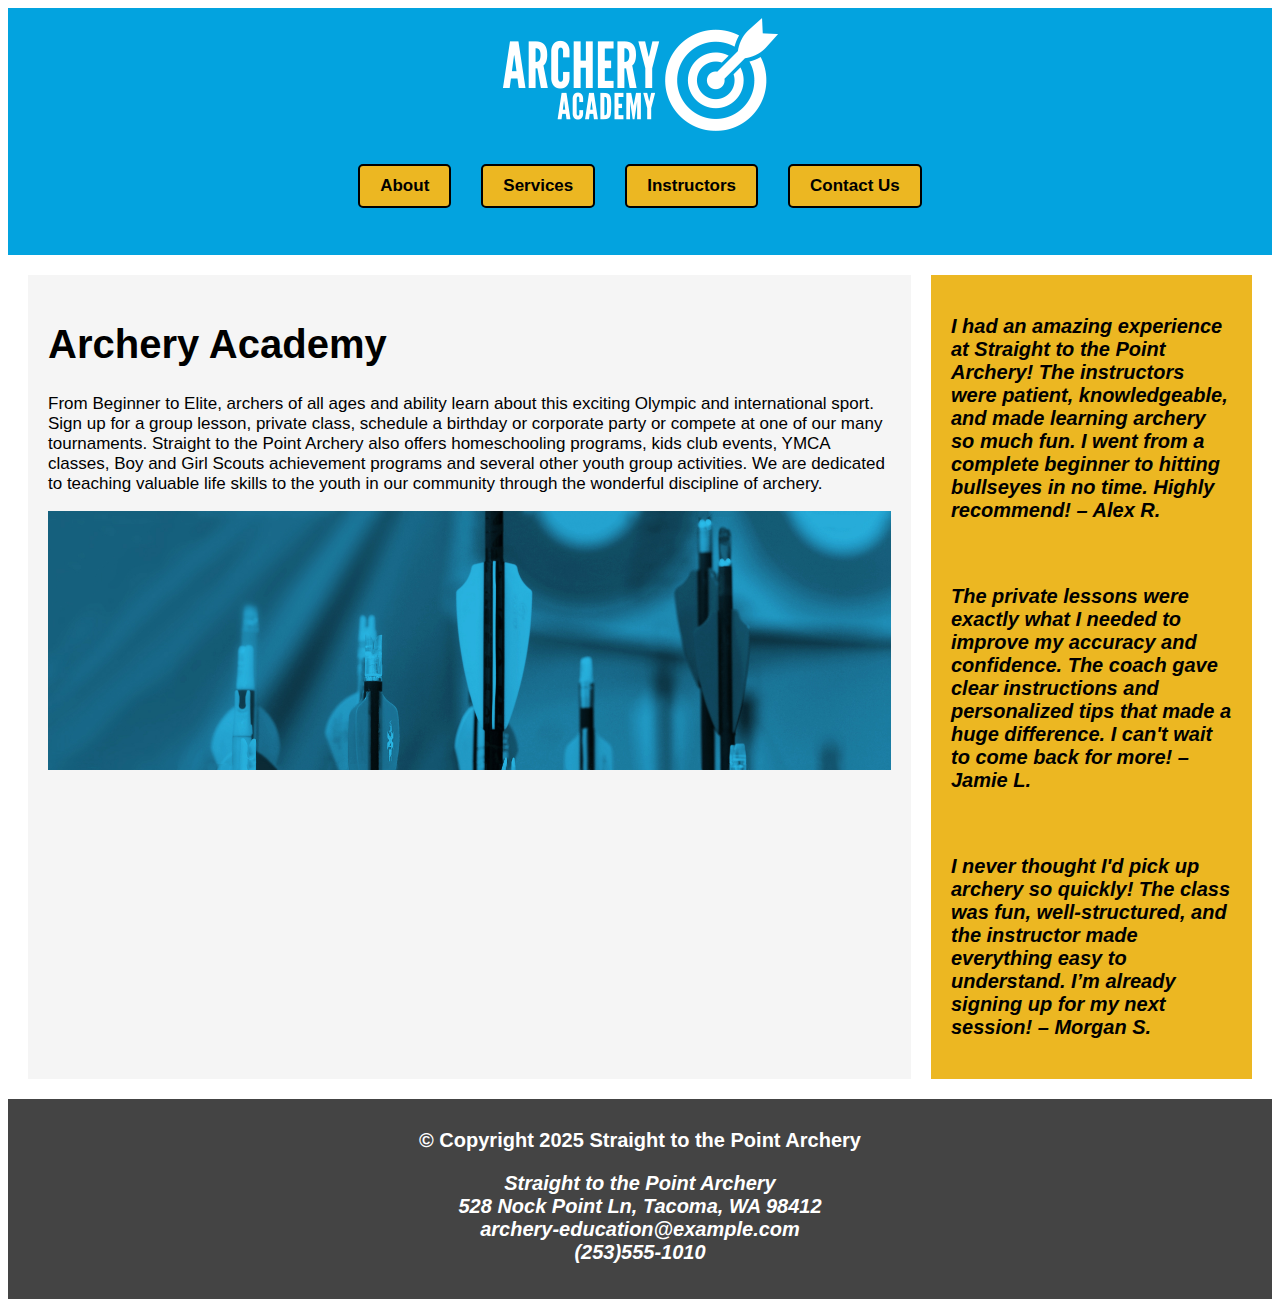
<file: archery/index.html>
<!DOCTYPE html>
<html lang="en">
  <head>
    <meta charset="utf-8">
    <title>Straight to the Point Archery</title>
    <link rel="stylesheet" type="text/css" href="styles/styles.css">
  </head>

  <body>
    <a href="#main-content" class="skip-link">Skip to main content</a> 
    <header>
      <a href="index.html">
      <img src="images/archeryAcademy-logo-white.png" alt="Straight to the Point Archery">
      </a>
        <nav>
          <ul class="nav-list">
            <li><a href="about.html">About</a></li>
            <li><a href="services.html">Services</a></li>
            <li><a href="instructors.html">Instructors</a></li>
            <li><a href="contact.html">Contact Us</a></li>
          </ul>        
          </nav>
    </header>
    <main>
      <section>
        <h1>Archery Academy</h1>
        <p>From Beginner to Elite, archers of all ages and ability learn about this exciting Olympic and international sport. Sign up for a group lesson, private class, schedule a birthday or corporate party or compete at one of our many tournaments.  Straight to the Point Archery also offers homeschooling programs, kids club events, YMCA classes, Boy and Girl Scouts achievement programs and several other youth group activities. We are dedicated to teaching valuable life skills to the youth in our community through the wonderful discipline of archery.</p>
        <img src="images/footerImage.jpg" alt="several arrows with their veins and nocks">
      </section>
      <aside>
        <div class="customer-reviews">
          <p>I had an amazing experience at Straight to the Point Archery! The instructors were patient, knowledgeable, and made learning archery so much fun. I went from a complete beginner to hitting bullseyes in no time. Highly recommend! – Alex R.</p> 
          <br>
          <p>The private lessons were exactly what I needed to improve my accuracy and confidence. The coach gave clear instructions and personalized tips that made a huge difference. I can't wait to come back for more! – Jamie L.</p>
          <br>
          <p>I never thought I'd pick up archery so quickly! The class was fun, well-structured, and the instructor made everything easy to understand. I’m already signing up for my next session! – Morgan S.</p>
      </div>  
      </aside>  
    </main>   
    <footer>
      <p>&copy; Copyright 2025 Straight to the Point Archery</p>  
      <address>
        Straight to the Point Archery<br>
        528 Nock Point Ln, Tacoma, WA 98412<br>
        <a href="mailto:archery-education@example.com">archery-education@example.com</a><br>
        <a href="tel:2535551010">(253)555-1010</a>
      </address>
    </footer>
  </body>
  </html>
</file>
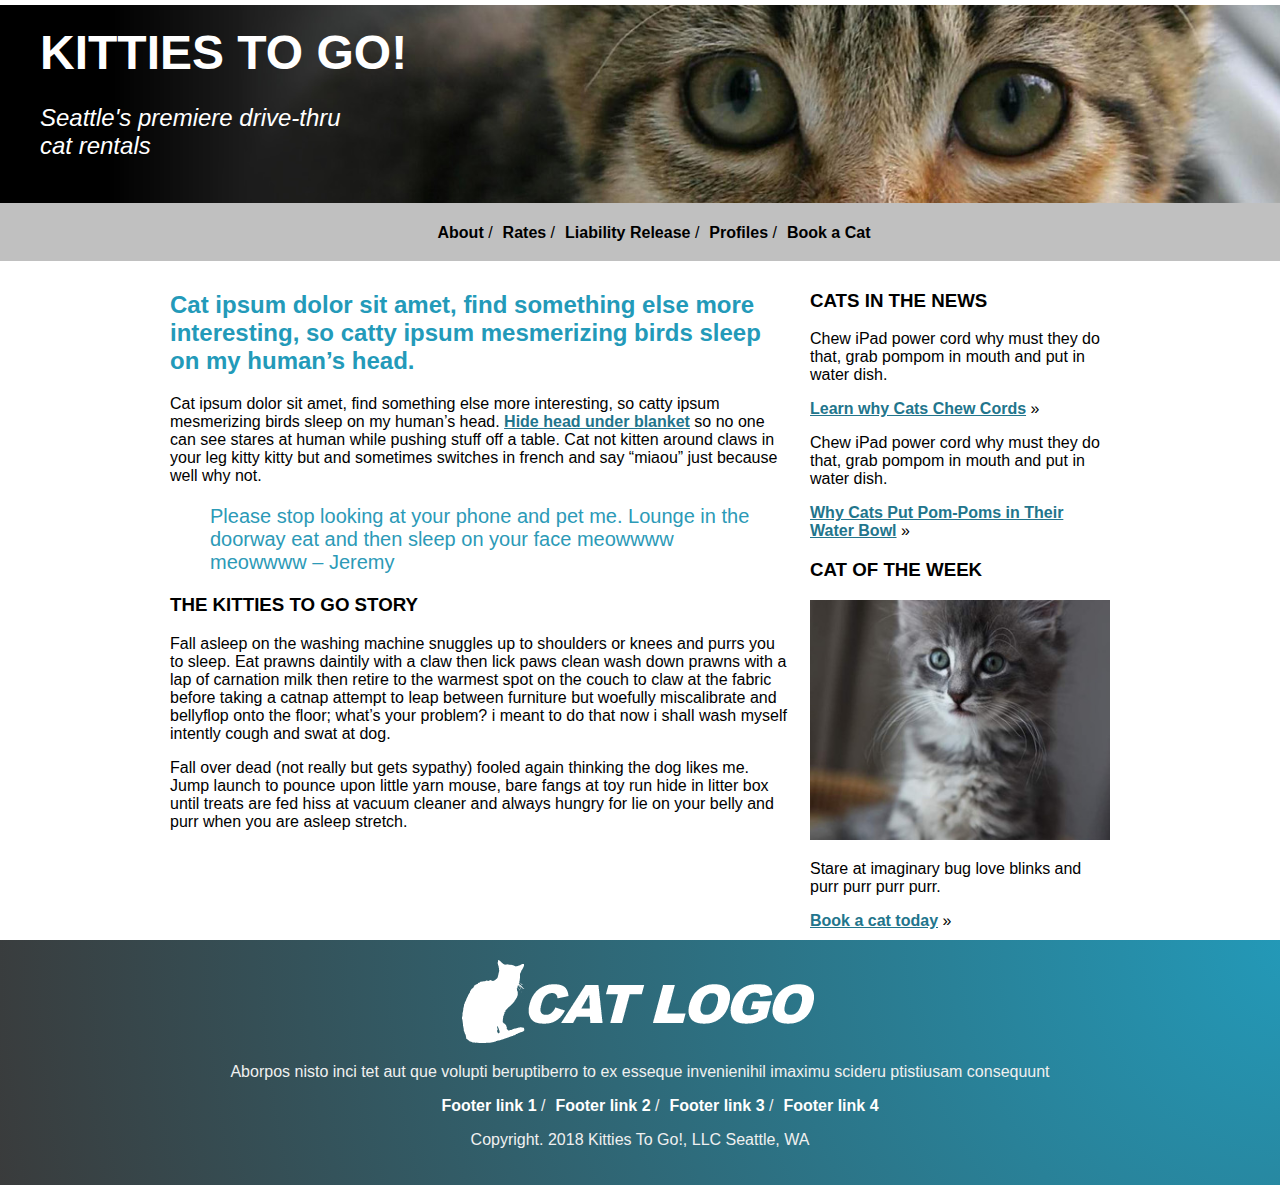
<file: kitties/index.html>
<!DOCTYPE html>
<html lang="en-us">
<head>
    <meta charset="utf-8">
    <title>Kitties to go!</title>
    <link rel="stylesheet" type="text/css" href="styles/styles.css">
  </head>
  <body class="bcontainer">
    <a href="#main-content" class="skip-link">Skip to main content</a> 
    <header>
        <div class="header-content">
          <h1>KITTIES TO GO!</h1>
          <p class="tagline">Seattle's premiere drive-thru <br> cat rentals</p>
        </div>
    </header>
    <nav>
      <ul class="nav-list">
          <li><a href="child-page.html">About</a></li>
          <li><a href="#">Rates</a></li>
          <li><a href="#">Liability Release</a></li>
          <li><a href="#">Profiles</a></li>
          <li><a href="#">Book a Cat</a></li>
      </ul>
    </nav>
    <main id="main-content">
      <section class="column1">
        <h2 class="blue">Cat ipsum dolor sit amet, find something else more interesting, so catty ipsum mesmerizing birds sleep on my human’s head.</h2>
        <p>Cat ipsum dolor sit amet, find something else more interesting, so catty ipsum mesmerizing birds sleep on my human’s head. <a href="#">Hide head under blanket</a> so no one can see stares at human while pushing stuff off a table. Cat not kitten around claws in your leg kitty kitty but and sometimes switches in french and say “miaou” just because well why not.</p>
        <blockquote>
            Please stop looking at your phone and pet me. Lounge in the doorway eat and then sleep on your face meowwww meowwww – Jeremy
        </blockquote>
        <h3>THE KITTIES TO GO STORY</h3>
        <p>Fall asleep on the washing machine snuggles up to shoulders or knees and purrs you to sleep. Eat prawns daintily with a claw then lick paws clean wash down prawns with a lap of carnation milk then retire to the warmest spot on the couch to claw at the fabric before taking a catnap attempt to leap between furniture but woefully miscalibrate and bellyflop onto the floor; what’s your problem? i meant to do that now i shall wash myself intently cough and swat at dog.</p>
        <p>Fall over dead (not really but gets sypathy) fooled again thinking the dog likes me. Jump launch to pounce upon little yarn mouse, bare fangs at toy run hide in litter box until treats are fed hiss at vacuum cleaner and always hungry for lie on your belly and purr when you are asleep stretch.</p>
      </section>
      <aside class="column2">
          <h3>CATS IN THE NEWS</h3>
          <p>Chew iPad power cord why must they do that, grab pompom in mouth and put in water dish.</p>
          <a href="#">Learn why Cats Chew Cords</a>
          <span>&raquo;</span> 
          <p>Chew iPad power cord why must they do that, grab pompom in mouth and put in water dish.</p>
          <a href="#">Why Cats Put Pom-Poms in Their Water Bowl</a> 
          <span>&raquo;</span>
          <h3>CAT OF THE WEEK</h3>
          <img src="images/lesson04-mock3-sidebar-cat.jpg" class="responsive-img" alt="Lucky, an American Shorthair cat, has a beautiful coat with white and various shades of gray in a striped pattern, along with striking blue eyes.">
          <p>Stare at imaginary bug love blinks and purr purr purr purr.</p>
          <a href="#">Book a cat today</a>
          <span>&raquo;</span> 
      </aside>
    </main>
    <footer class="container">
        <div> 
          <img src="images/lesson04-mock5-cat-logo.png" class="footer-logo" alt="cat logo">
          <p>Aborpos nisto inci tet aut que volupti beruptiberro to ex esseque invenienihil imaximu scideru ptistiusam consequunt</p>
          <ul class="footerlinks">
            <li><a href="#">Footer link 1</a></li>
            <li><a href="#">Footer link 2</a></li>
            <li><a href="#">Footer link 3</a></li>
            <li><a href="#">Footer link 4</a></li>
          </ul>
          <p>Copyright. 2018 Kitties To Go!, LLC Seattle, WA</p>
        </div>
      </footer>
  </body>
  </html>
</file>
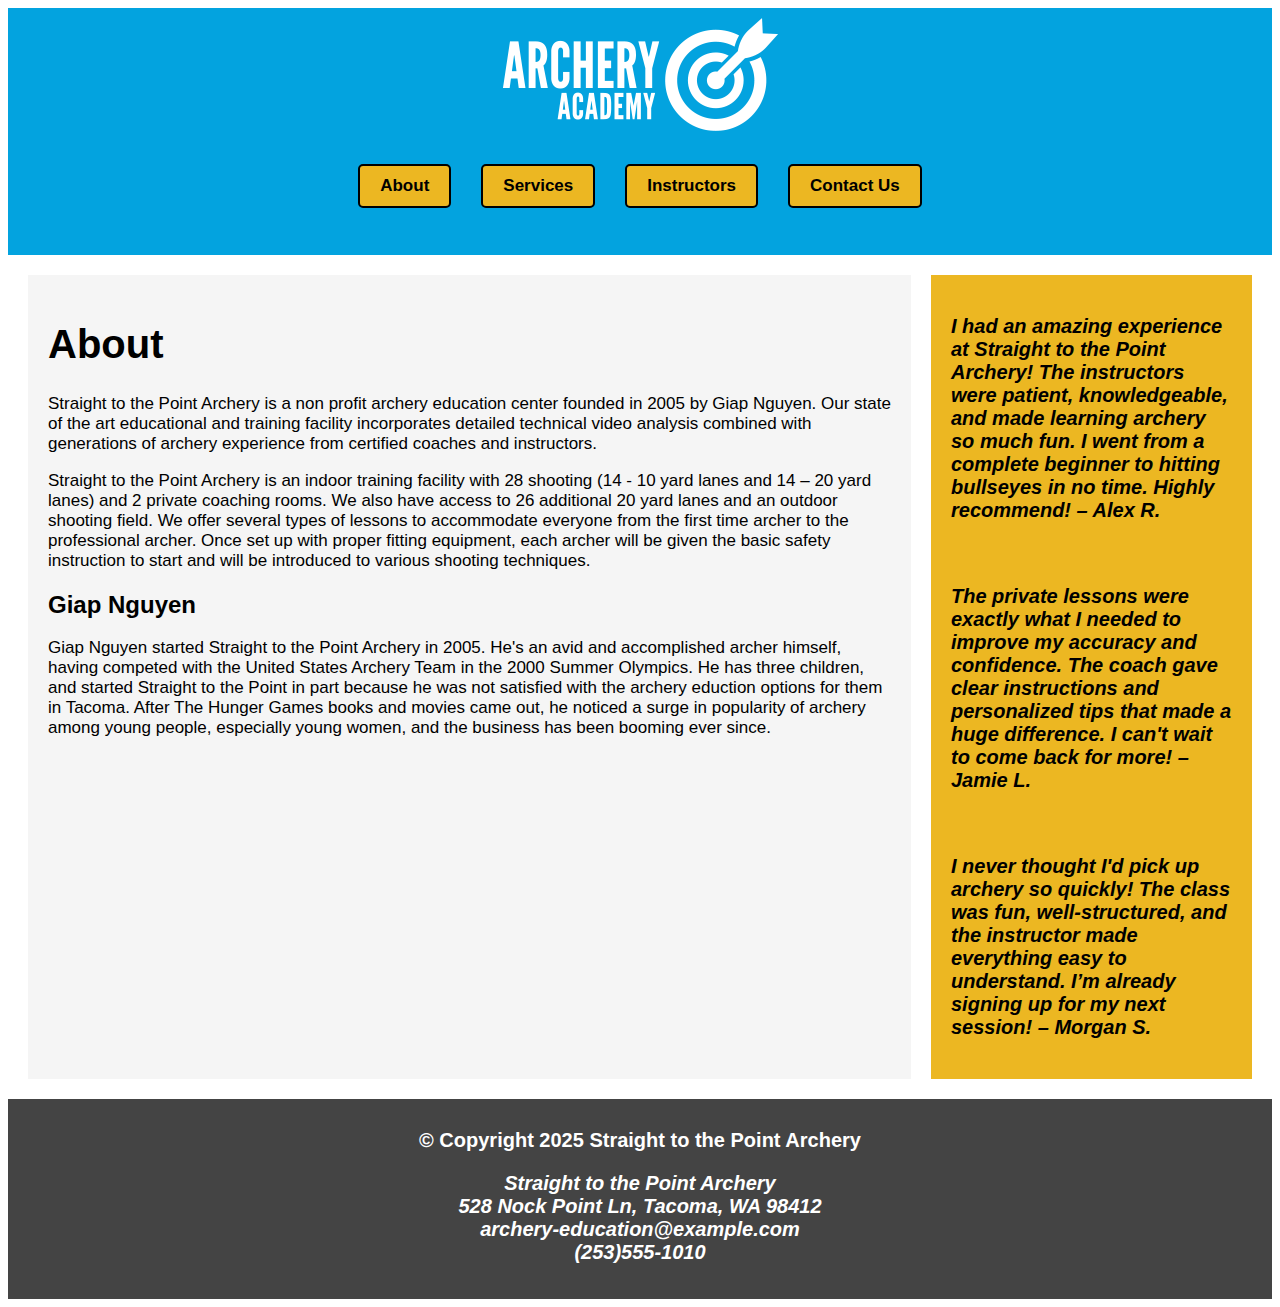
<file: archery/about.html>
<!DOCTYPE html>
<html lang="en">
  <head>
    <meta charset="utf-8">
    <title>Straight to the Point Archery</title>
     <link rel="stylesheet" type="text/css" href="styles/styles.css">
  </head>
  <body>
    <a href="#main-content" class="skip-link">Skip to main content</a> 
    <header>
      <a href="index.html">
      <img src="images/archeryAcademy-logo-white.png" alt="Straight to the Point Archery">
      </a>
        <nav>
          <ul class="nav-list">
            <li><a href="about.html">About</a></li>
            <li><a href="services.html">Services</a></li>
            <li><a href="instructors.html">Instructors</a></li>
            <li><a href="contact.html">Contact Us</a></li>
          </ul>        
          </nav>
    </header>
    <main>
      <section>
        <h1>About</h1>
        <p>Straight to the Point Archery is a non profit archery education center founded in 2005 by Giap Nguyen. Our state of the art educational and training facility incorporates detailed technical video analysis combined with generations of archery experience from certified coaches and instructors.</p>
        <p>Straight to the Point Archery is an indoor training facility with 28 shooting (14 - 10 yard lanes and 14 – 20 yard lanes) and 2 private coaching rooms. We also have access to 26 additional 20 yard lanes and an outdoor shooting field. We offer several types of lessons to accommodate everyone from the first time archer to the professional archer. Once set up with proper fitting equipment, each archer will be given the basic safety instruction to start and will be introduced to various shooting techniques.</p>
        <h2>Giap Nguyen</h2>
        <p>Giap Nguyen started Straight to the Point Archery in 2005. He's an avid and accomplished archer himself, having competed with the United States Archery Team in the 2000 Summer Olympics. He has three children, and started Straight to the Point in part because he was not satisfied with the archery eduction options for them in Tacoma. After The Hunger Games books and movies came out, he noticed a surge in popularity of archery among young people, especially young women, and the business has been booming ever since.</p>
      </section>
      <aside>
        <div class="customer-reviews">
          <p>I had an amazing experience at Straight to the Point Archery! The instructors were patient, knowledgeable, and made learning archery so much fun. I went from a complete beginner to hitting bullseyes in no time. Highly recommend! – Alex R.</p> 
          <br>
          <p>The private lessons were exactly what I needed to improve my accuracy and confidence. The coach gave clear instructions and personalized tips that made a huge difference. I can't wait to come back for more! – Jamie L.</p>
          <br>
          <p>I never thought I'd pick up archery so quickly! The class was fun, well-structured, and the instructor made everything easy to understand. I’m already signing up for my next session! – Morgan S.</p>
      </div>  
      </aside>  
    </main>   
    <footer>
      <p>&copy; Copyright 2025 Straight to the Point Archery</p>  
      <address>
        Straight to the Point Archery<br>
        528 Nock Point Ln, Tacoma, WA 98412<br>
        <a href="mailto:archery-education@example.com">archery-education@example.com</a><br>
        <a href="tel:2535551010">(253)555-1010</a>
      </address>
    </footer>
  </body>
  </html>
</file>
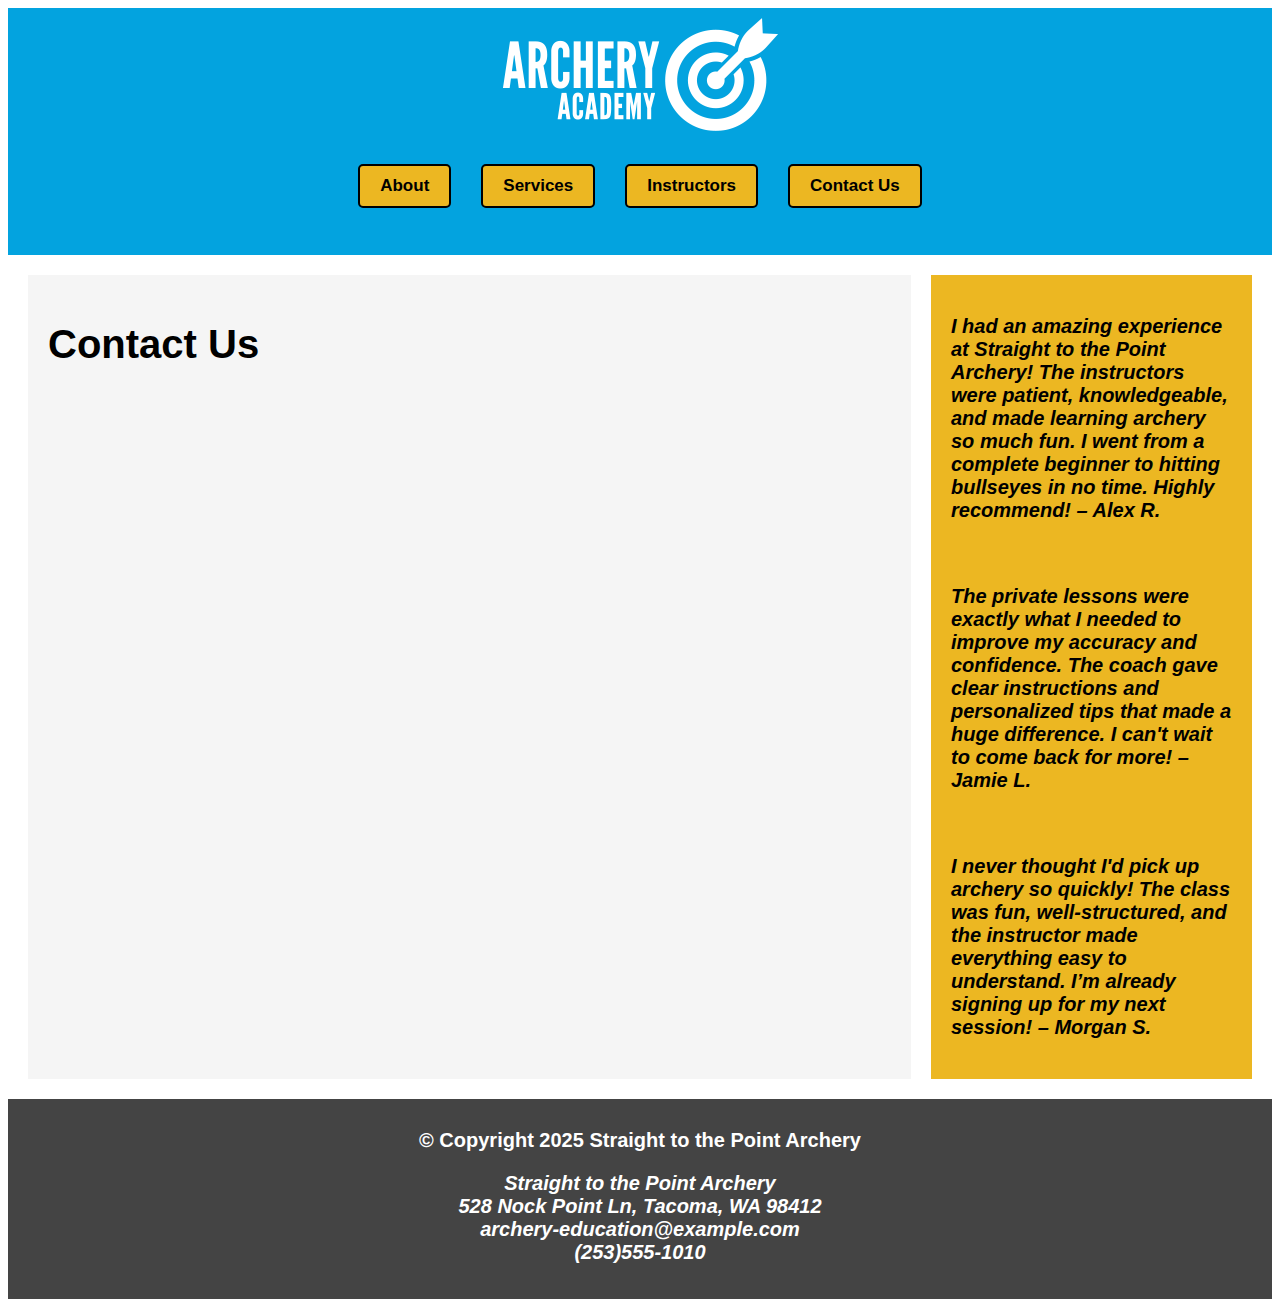
<file: archery/contact.html>
<!DOCTYPE html>
<html lang="en">
  <head>
    <meta charset="utf-8">
    <title>Straight to the Point Archery</title>
    <link rel="stylesheet" type="text/css" href="styles/styles.css">
  </head>
  <body>
    <a href="#main-content" class="skip-link">Skip to main content</a> 
    <header>
      <a href="index.html">
      <img src="images/archeryAcademy-logo-white.png" alt="Straight to the Point Archery">
      </a>
        <nav>
          <ul class="nav-list">
            <li><a href="about.html">About</a></li>
            <li><a href="services.html">Services</a></li>
            <li><a href="instructors.html">Instructors</a></li>
            <li><a href="contact.html">Contact Us</a></li>
          </ul>        
          </nav>
    </header>    <main>
      <section>
        <h1>Contact Us</h1>     
       
      
      </section>
      <aside>
        <div class="customer-reviews">
          <p>I had an amazing experience at Straight to the Point Archery! The instructors were patient, knowledgeable, and made learning archery so much fun. I went from a complete beginner to hitting bullseyes in no time. Highly recommend! – Alex R.</p> 
          <br>
          <p>The private lessons were exactly what I needed to improve my accuracy and confidence. The coach gave clear instructions and personalized tips that made a huge difference. I can't wait to come back for more! – Jamie L.</p>
          <br>
          <p>I never thought I'd pick up archery so quickly! The class was fun, well-structured, and the instructor made everything easy to understand. I’m already signing up for my next session! – Morgan S.</p>
      </div>  
      </aside>
    </main>   
    <footer>
      <p>&copy; Copyright 2025 Straight to the Point Archery</p>  
      <address>
        Straight to the Point Archery<br>
        528 Nock Point Ln, Tacoma, WA 98412<br>
        <a href="mailto:archery-education@example.com">archery-education@example.com</a><br>
        <a href="tel:2535551010">(253)555-1010</a>
      </address>
    </footer>
  </body>
  </html>
</file>
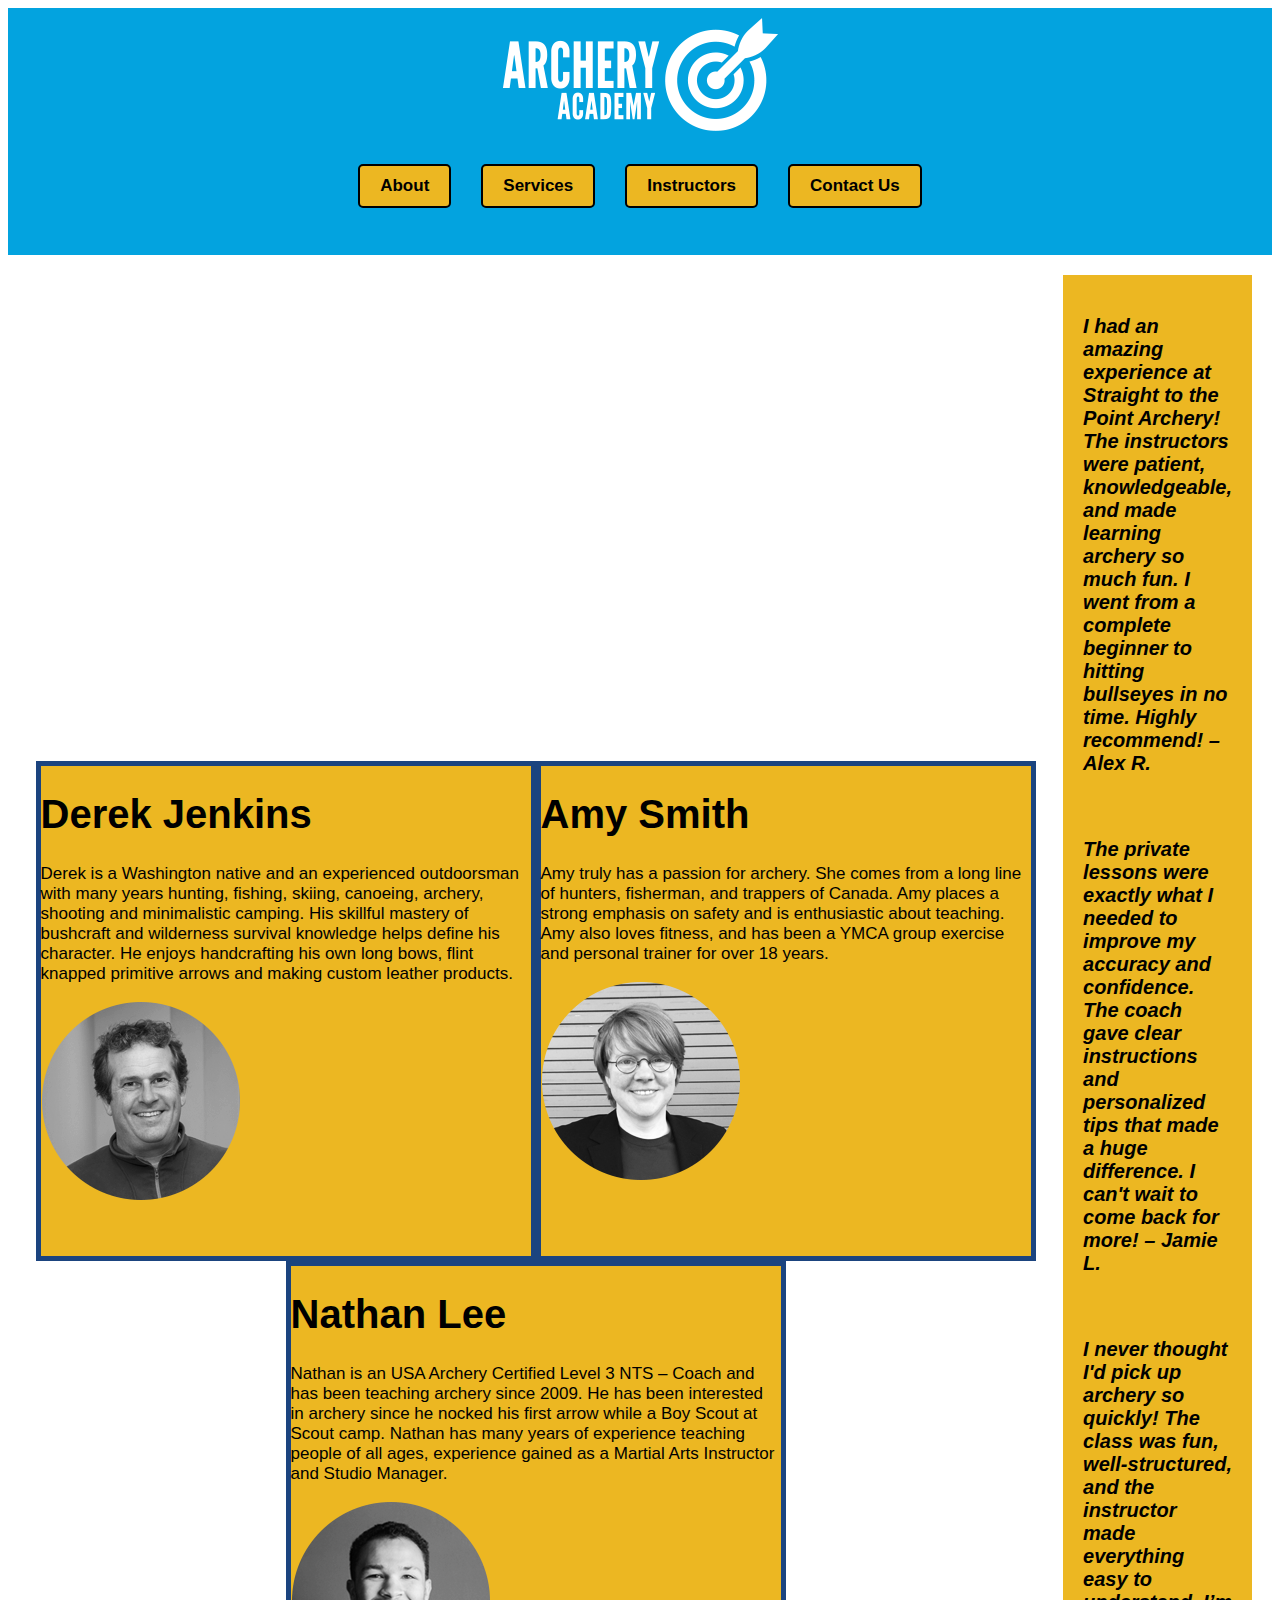
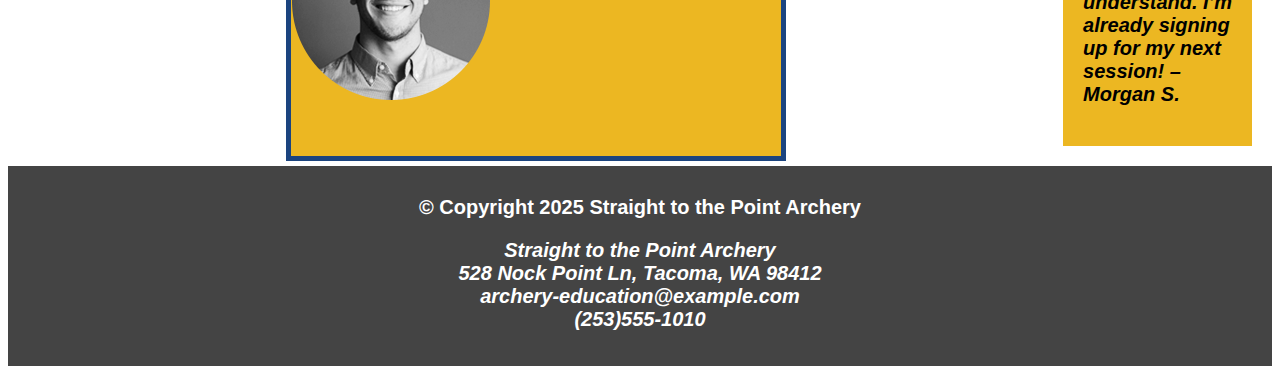
<file: archery/instructors.html>
<!DOCTYPE html>
<html lang="en">
  <head>
    <meta charset="utf-8">
    <title>Straight to the Point Archery</title>
    <link rel="stylesheet" type="text/css" href="styles/styles.css">
  </head>
  <body>
    <a href="#main-content" class="skip-link">Skip to main content</a> 
    <header>
      <a href="index.html">
      <img src="images/archeryAcademy-logo-white.png" alt="Straight to the Point Archery">
      </a>
        <nav>
          <ul class="nav-list">
            <li><a href="about.html">About</a></li>
            <li><a href="services.html">Services</a></li>
            <li><a href="instructors.html">Instructors</a></li>
            <li><a href="contact.html">Contact Us</a></li>
          </ul>        
          </nav>
    </header>
    <main>
        <div class="container">    
        <div class="box">
          <h1>Derek Jenkins</h1>
          <p>Derek is a Washington native and an experienced outdoorsman with many years hunting, fishing, skiing, canoeing, archery, shooting and minimalistic camping. His skillful mastery of bushcraft and wilderness survival knowledge helps define his character. He enjoys handcrafting his own long bows, flint knapped primitive arrows and making custom leather products.
          </p>
          <img src="images/instructor-bio-image1.png" alt="Photo of Derek Jenkins">
        </div>
        <div class="box">
          <h1>Amy Smith</h1>
          <p>Amy truly has a passion for archery. She comes from a long line of hunters, fisherman, and trappers of Canada. Amy  places a strong emphasis on safety and is enthusiastic about teaching. Amy also loves fitness, and  has been a YMCA group exercise and personal trainer for over 18 years.
          </p>
          <img src="images/instructor-bio-image2.png" alt="Photo of Amy Smith">
        </div>
        <div class="box">
          <h1>Nathan Lee</h1>
          <p>Nathan is an USA Archery Certified Level 3 NTS – Coach and has been teaching archery since 2009. He has been interested in archery since he nocked his first arrow while a Boy Scout at Scout camp. Nathan has many years of experience teaching people of all ages, experience gained as a Martial Arts Instructor and Studio Manager.
          </p>
          <img src="images/instructor-bio-image3.png" alt="Nathan Lee">
        </div>
      </div>
      <aside>
        <div class="customer-reviews">
          <p>I had an amazing experience at Straight to the Point Archery! The instructors were patient, knowledgeable, and made learning archery so much fun. I went from a complete beginner to hitting bullseyes in no time. Highly recommend! – Alex R.</p> 
          <br>
          <p>The private lessons were exactly what I needed to improve my accuracy and confidence. The coach gave clear instructions and personalized tips that made a huge difference. I can't wait to come back for more! – Jamie L.</p>
          <br>
          <p>I never thought I'd pick up archery so quickly! The class was fun, well-structured, and the instructor made everything easy to understand. I’m already signing up for my next session! – Morgan S.</p>
      </div>  
      </aside>
    </main>   
    <footer>
      <p>&copy; Copyright 2025 Straight to the Point Archery</p>  
      <address>
        Straight to the Point Archery<br>
        528 Nock Point Ln, Tacoma, WA 98412<br>
        <a href="mailto:archery-education@example.com">archery-education@example.com</a><br>
        <a href="tel:2535551010">(253)555-1010</a>
      </address>
    </footer>
  </body>
  </html>
</file>
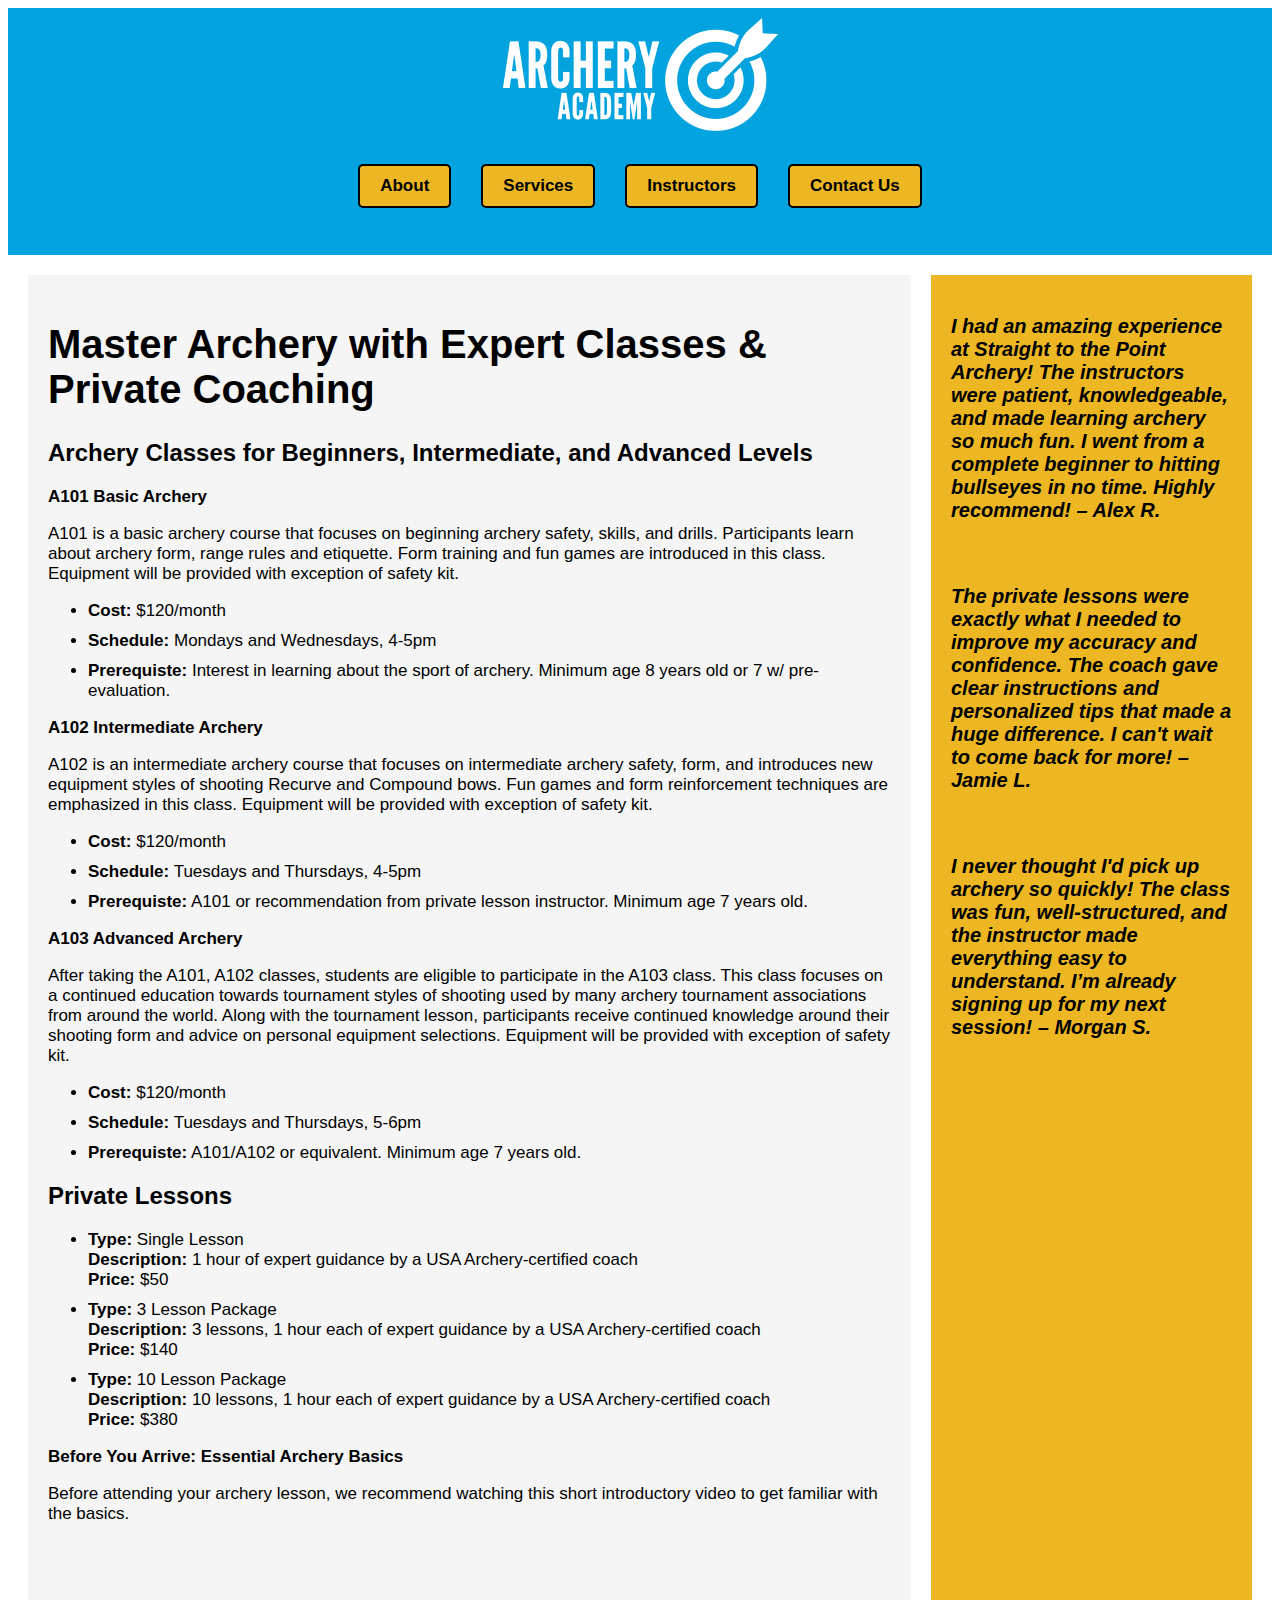
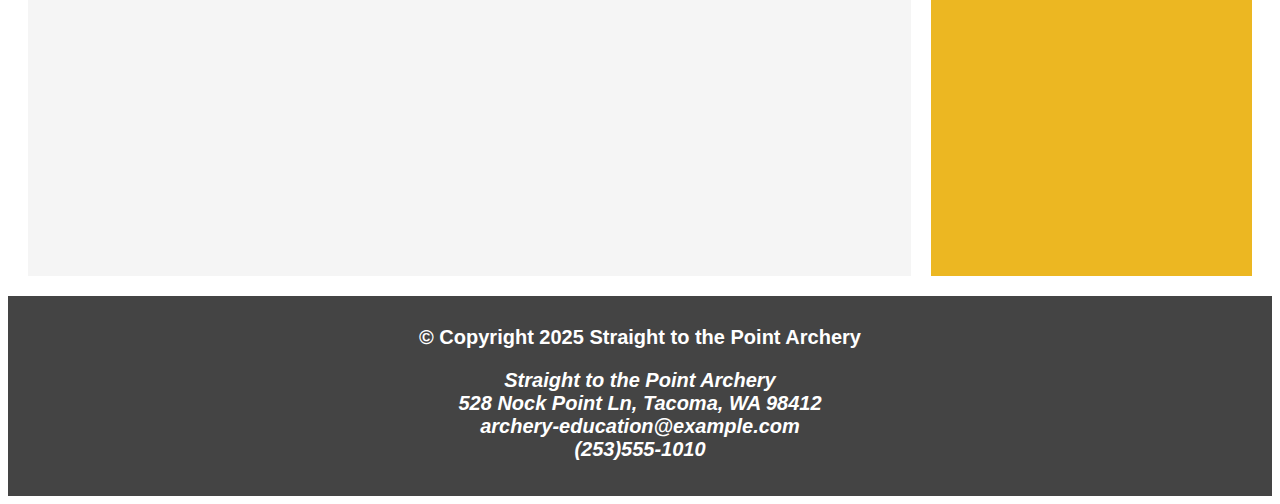
<file: archery/services.html>
<!DOCTYPE html>
<html lang="en">
  <head>
    <meta charset="utf-8">
    <title>Straight to the Point Archery</title>
    <link rel="stylesheet" type="text/css" href="styles/styles.css">
  </head>
  <body>
    <a href="#main-content" class="skip-link">Skip to main content</a> 
    <header>
      <a href="index.html">
      <img src="images/archeryAcademy-logo-white.png" alt="Straight to the Point Archery">
      </a>
        <nav>
          <ul class="nav-list">
            <li><a href="about.html">About</a></li>
            <li><a href="services.html">Services</a></li>
            <li><a href="instructors.html">Instructors</a></li>
            <li><a href="contact.html">Contact Us</a></li>
          </ul>        
          </nav>
    </header>
    <main>

      <section>
        <h1>Master Archery with Expert Classes & Private Coaching</h1>
             
        <h2>Archery Classes for Beginners, Intermediate, and Advanced Levels</h2>
           
        <h3>A101 Basic Archery</h3>
        <p>A101 is a basic archery course that focuses on beginning archery safety, skills, and drills. Participants learn about archery form, range rules and etiquette. Form training and fun games are introduced in this class.
          Equipment will be provided with exception of safety kit.</p>
          <ul>
            <li><strong>Cost:</strong> $120/month</li>
            <li><strong>Schedule:</strong> Mondays and Wednesdays, 4-5pm</li>
            <li><strong>Prerequiste:</strong> Interest in learning about the sport of archery. Minimum age  8 years old or 7 w/ pre-evaluation.</li>
          </ul>

          <h3>A102 Intermediate Archery</h3>
          <p>A102 is an intermediate archery course that focuses on intermediate archery safety, form, and introduces new equipment styles of shooting Recurve and Compound bows. Fun games and form reinforcement techniques are emphasized in this class. Equipment will be provided with exception of safety kit.</p>
            <ul>
              <li><strong>Cost:</strong> $120/month</li>
              <li><strong>Schedule:</strong> Tuesdays and Thursdays, 4-5pm</li>
              <li><strong>Prerequiste:</strong> A101 or recommendation from private lesson instructor. Minimum age  7 years old.</li>
            </ul>
          
           <h3>A103 Advanced Archery</h3>
           <p>After taking the A101, A102 classes, students are eligible to participate in the A103 class. This class focuses on a continued education towards tournament styles of shooting used by many archery tournament associations from around the world. Along with the tournament lesson, participants receive continued knowledge around their shooting form and advice on personal equipment selections. Equipment will be provided with exception of safety kit.</p>
              <ul>
                <li><strong>Cost:</strong> $120/month</li>
                <li><strong>Schedule:</strong> Tuesdays and Thursdays, 5-6pm</li>
                <li><strong>Prerequiste:</strong> A101/A102 or equivalent. Minimum age  7 years old.</li>
              </ul>
          <h2>Private Lessons</h2>
                <ul>
                  <li><strong>Type:</strong> Single Lesson <br>
                  <strong>Description:</strong> 1 hour of expert guidance by a USA Archery-certified coach <br>
                  <strong>Price:</strong> $50
                </li>
                <li><strong>Type:</strong> 3 Lesson Package <br>
                <strong>Description:</strong> 3 lessons, 1 hour each of expert guidance by a USA Archery-certified coach <br>
                <strong>Price:</strong> $140
                </li>
                <li><strong>Type:</strong> 10 Lesson Package <br>
                <strong>Description:</strong> 10 lessons, 1 hour each of expert guidance by a USA Archery-certified coach <br>
                <strong>Price:</strong> $380
                </li>
                </ul>
            <h3>Before You Arrive: Essential Archery Basics</h3>
                  <p>Before attending your archery lesson, we recommend watching this short introductory video to get familiar with the basics.</p>
                  <div class="video-container">
                    <div class="video-container">
                      <iframe 
                          src="https://www.youtube.com/embed/3YYfOEMXP08?start=7" 
                          title="YouTube video player" 
                          frameborder="0" 
                          allow="accelerometer; autoplay; clipboard-write; encrypted-media; gyroscope; picture-in-picture" 
                          allowfullscreen>
                      </iframe>
                  </div>
                  
                </div>
              </section>
        <aside>
           <div class="customer-reviews">
              <p>I had an amazing experience at Straight to the Point Archery! The instructors were patient, knowledgeable, and made learning archery so much fun. I went from a complete beginner to hitting bullseyes in no time. Highly recommend! – Alex R.</p> 
              <br>
              <p>The private lessons were exactly what I needed to improve my accuracy and confidence. The coach gave clear instructions and personalized tips that made a huge difference. I can't wait to come back for more! – Jamie L.</p>
              <br>
              <p>I never thought I'd pick up archery so quickly! The class was fun, well-structured, and the instructor made everything easy to understand. I’m already signing up for my next session! – Morgan S.</p>
            </div>  
        </aside>    
   
    </main>   
    <footer>
      <p>&copy; Copyright 2025 Straight to the Point Archery</p>  
      <address>
        Straight to the Point Archery<br>
        528 Nock Point Ln, Tacoma, WA 98412<br>
        <a href="mailto:archery-education@example.com">archery-education@example.com</a><br>
        <a href="tel:2535551010">(253)555-1010</a>
      </address>
    </footer>
  </body>
  </html>
</file>
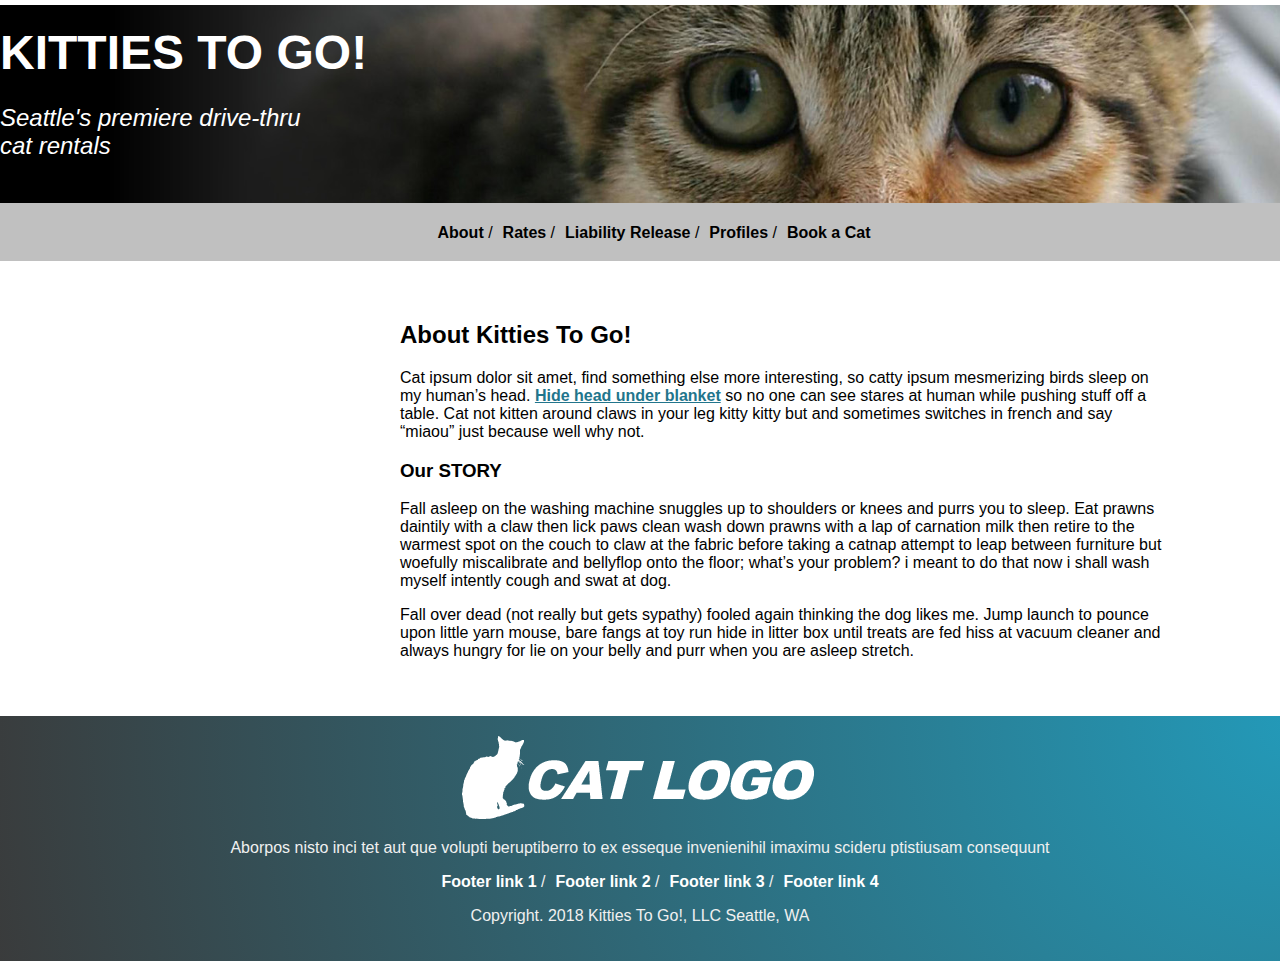
<file: kitties/child-page.html>
<!DOCTYPE html>
<html lang="en-us">
<head>
    <meta charset="utf-8">
    <title>Kitties to go!</title>
    <link rel="stylesheet" type="text/css" href="styles/styles.css">
  </head>
  <body class="bcontainer">
    <a href="#main-content" class="skip-link">Skip to main content</a> 
    <header>
      <h1>KITTIES TO GO!</h1>
      <p class="tagline">Seattle's premiere drive-thru <br> cat rentals</p>
    </header>
    <nav>
      <ul class="nav-list">
          <li><a href="child-page.html">About</a></li>
          <li><a href="#">Rates</a></li>
          <li><a href="#">Liability Release</a></li>
          <li><a href="#">Profiles</a></li>
          <li><a href="#">Book a Cat</a></li>
      </ul>
    </nav>
    <main>
      <section class="about">
        <h2>About Kitties To Go!</h2>
        <p>Cat ipsum dolor sit amet, find something else more interesting, so catty ipsum mesmerizing birds sleep on my human’s head. <a href="#">Hide head under blanket</a> so no one can see stares at human while pushing stuff off a table. Cat not kitten around claws in your leg kitty kitty but and sometimes switches in french and say “miaou” just because well why not.</p>
        <h3>Our STORY</h3>
        <p>Fall asleep on the washing machine snuggles up to shoulders or knees and purrs you to sleep. Eat prawns daintily with a claw then lick paws clean wash down prawns with a lap of carnation milk then retire to the warmest spot on the couch to claw at the fabric before taking a catnap attempt to leap between furniture but woefully miscalibrate and bellyflop onto the floor; what’s your problem? i meant to do that now i shall wash myself intently cough and swat at dog.</p>
        <p>Fall over dead (not really but gets sypathy) fooled again thinking the dog likes me. Jump launch to pounce upon little yarn mouse, bare fangs at toy run hide in litter box until treats are fed hiss at vacuum cleaner and always hungry for lie on your belly and purr when you are asleep stretch.</p>
      </section>
    </main>
    <footer class="container">
      <div> 
        <img src="images/lesson04-mock5-cat-logo.png" alt="cat logo">
        <p>Aborpos nisto inci tet aut que volupti beruptiberro to ex esseque invenienihil imaximu scideru ptistiusam consequunt</p>
        <ul class="footerlinks">
          <li><a href="#">Footer link 1</a></li>
          <li><a href="#">Footer link 2</a></li>
          <li><a href="#">Footer link 3</a></li>
          <li><a href="#">Footer link 4</a></li>
        </ul>
        <p>Copyright. 2018 Kitties To Go!, LLC Seattle, WA</p>
      </div>
    </footer>
</body>
</html>
</file>
<file: archery/styles/styles.css>
* { 
  box-sizing: border-box;
}

.skip-link {
    position: absolute;
    top: -40px;
    left: 10px;
    background: #000;
    color: #fff;
    padding: 10px;
    text-decoration: none;
    font-weight: bold;
    z-index: 100;
    transition: top 0.3s ease-in-out;
  }
  
  .skip-link:focus {
    top: 10px;
    outline: 5px solid #ecb722;
  }

.video-container {
    width: 560px; 
    height: 315px; 
}

.video-container iframe {
    width: 100%; 
    height: 100%;
}

.customer-reviews {
    font-size: 20px;
    font-style: italic;
    color: black;
    font-weight: bold;

}

.box {
    height: 500px;
    width: 500px;
    border: 5px solid #1b447f;
    background: #ecb722;
  }
  
.container {
    height: 500px;
    background-color: white;
    display: flex;
    flex-direction: row;
    flex-wrap: wrap;
    justify-content: center;
    align-items: center;
    margin: auto;
 
}

.small-text {
    font-size: smaller;
    
}

address a {
    color: white; 
    text-decoration: none; /* Removes underline */
}

address a:hover {
    color: #ecb722; 
    text-decoration: underline; /* Adds underline on hover */
}

img {
        max-width: 100%;
        height: auto;
}

ul li {
    margin-bottom: 10px; /* Adds space between each bullet */
}

nav a {
    color: black;
    background-color: #ecb722;
    font-weight: 700;
    text-decoration: none; 
    padding: 10px 20px;
    border-radius: 5px;
    display: inline-block;
    border: 2px solid black;
    transition: background-color 0.3s ease;
  }

nav a:hover {
   background-color: white; /* Change background color on hover */
   text-decoration: underline; /* Adds underline back on hover */
}

nav a:focus {
    outline: 2px solid black;
}

nav ul {
    display: flex;
    gap: 30px;
    justify-content: center; /* Centers horizontally */
    list-style: none; /* Removes bullet points */
    padding: 0;
}

body {
    display: flex;
    flex-direction: column;
    min-height: 100vh;
}

body {
    font-family: Arial, Helvetica, sans-serif;
    font-size: 17px;
}

/* Make the main content area flexible */
main {
    display: flex;
    gap: 20px;
    padding: 20px;
    flex: 1; /* Takes remaining space */
}

/* Sidebar takes less space, content takes more */
section {
    flex: 3;
    gap: 20px;
    padding: 20px;
    background: whitesmoke;
}

aside {
    flex: 1;
    gap: 20px;
    padding: 20px;
    background: #ecb722;
}

header {
    text-align: center;
    padding: 10px;
    background: #03a3df;
    color: black;
}

nav {
    text-align: center;
    padding: 10px;
    background: #03a3df;
    color: #444;
}

footer {
    height: 200px;
    width: 100%;
    text-align: center;
    padding: 10px;
    background: #444444;
    color: white;
    font-size: 20px;
    font-weight: 700;
}

h1 {
    font-weight: bold;
    font-size: 40px; 
}


h2 {
 font-weight: bold;
 font-size: 24px; 

}

h3 {
    font-weight: bold;
    font-size: 17px; 
}
</file>
<file: kitties/styles/styles.css>
.skip-link {
  position: absolute;
  top: -40px;
  left: 10px;
  background: #000;
  color: #fff;
  padding: 10px;
  text-decoration: none;
  font-weight: bold;
  z-index: 100;
  transition: top 0.3s ease-in-out;
}

.skip-link:focus {
  top: 10px;
  outline: 2px solid yellow;
}

.bcontainer {
  height: 100%;
  margin: 5px auto;
  display: flex;
  flex-direction: column;
  justify-content: center; /* Centers horizontally */
  align-items: center; /* Centers vertically */  
}

.nav-list li:not(:last-child)::after {
  content: " / ";
}

.tagline {
  font-size: 1.5rem;  
  font-style: italic;
}

.blue {
  color: #239AB9;
}

.about {
  position:relative;
  left: 100px;
  padding-top: 40px;
  padding-left: 300px;
  padding-bottom: 40px;
}

.container {
  float: left;
  width: 100%;
  text-align: center;
}


.footerlinks li:not(:last-child)::after {
  content: " / ";
}

.footerlinks {
  display: flex;
  gap: 10px;
  justify-content: center;
  list-style-type: none;
}

 /* Style for home page main contents */
.column1 {
  float: left;
  width: 620px;
  margin: 10px;
}

.column2 {
  float: left;
  width: 300px;
  margin: 10px;
}

.about {
  max-width: 60%;
  width: auto;
}

.responsive-img {
  max-width: 100%;
  height: auto;
}

.footer-logo {
  max-width: 100%;
  height: auto;
}

footer ul li a {
  text-decoration: none; /* Removes underline */
  color: white;
  font-size: 1.0rem;
}

/* Style the list font */
nav ul li a {
  text-decoration: none; /* Removes underline */
  color: black;
  font-size: 1.0rem;
  font-weight: 700;
}

nav ul {
  display: flex;
  gap: 10px; 
  list-style: none; /* Removes bullet points */
}

a {
  color: #22758C;
  font-weight: 700;
}

blockquote {
  font-size: 1.25rem;
  color: #2C9AB7;
}

nav {
  height: 3rem;
  width: 100%;
  background-color: rgb(192, 192, 192);
  padding: 5px 5px 5px 800px;
}

header {
  width: 100%;
  height: 8rem;
  padding: 20px 0 50px 0;
  background-color: #3a3a3a;
  background-image: url("../images/lesson04-mock2-banner-image.jpg");
  background-repeat: no-repeat;
  background-position: center;
  background-size: cover;
  color: white;
  display: block;
}

.header-content {
  max-width: 1200px;    /* Keeps content readable on big screens */
  margin: 0 auto;       /* Centers the content */
  padding: 0 20px;      /* Adds side breathing room */
}

body {
  font-family: Arial, Helvetica, sans-serif;
}

footer {
  background: radial-gradient(circle at top right, #239AB9 0%, #3a3a3a);
  padding: 20px;
  color: #f0f0f0;
  text-align: center;
}

h1 {
  font-size: 3rem;
  margin: 0;
}

@media screen and (max-width: 767px) {
  .column2 {
    display: none;
  }

  .column1 {
    width: 100%;
  }
}

@media print {
  /* Hide navigation, sidebar (column2), and footer */
  nav,
  .column2,
  footer {
    display: none;
  }

  /* Make main content full width */
  .column1 {
    width: 100%;
    float: none;
  }
}
</file>
